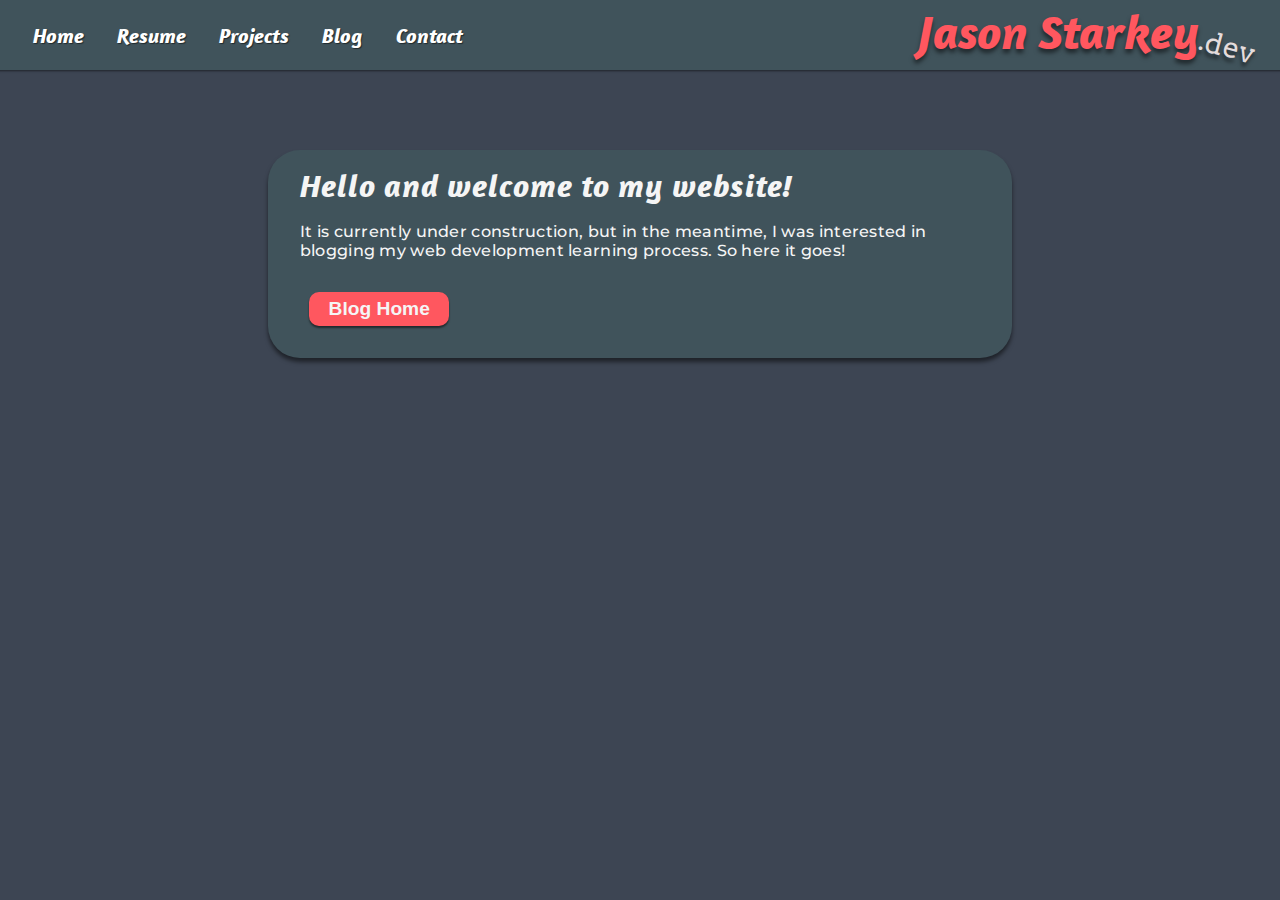
<file: index.html>
<!DOCTYPE html>
<html lang="en">
  <head>
    <meta charset="UTF-8" />
    <meta http-equiv="X-UA-Compatible" content="IE=edge" />
    <meta name="viewport" content="width=device-width, initial-scale=1.0" />
    <title>JS | Home</title>

    <!-- Stylesheets -->
    <link rel="stylesheet" href="styles/common/general.css" />
    <link rel="stylesheet" href="styles/common/navbar.css" />
    <link rel="stylesheet" href="styles/index.css" />
  </head>
  <body>
    <nav>
      <ul style="list-style-type: none" id="nav-links">
        <li class="nav-item" id="nav-1">
          <a href="index.html">Home</a>
        </li>
        <li class="nav-item" id="nav-2">
          <a href="pages/resume.html">Resume</a>
        </li>
        <li class="nav-item" id="nav-3">
          <a href="pages/projects.html">Projects</a>
        </li>
        <li class="nav-item" id="nav-4">
          <a href="pages/blog-home.html">Blog</a>
        </li>
        <li class="nav-item" id="nav-5">
          <a href="pages/contact-me.html">Contact</a>
        </li>
      </ul>

      <div class="nav-logo">
        <a href="#"> <span>Jason Starkey</span><span>.dev</span> </a>
      </div>
    </nav>

    <main>
      <section>
        <div>
          <h3>Hello and welcome to my website!</h3>
          <p>
            It is currently under construction, but in the meantime, I was interested in blogging my web development
            learning process. So here it goes!
          </p>
          <a href="pages/blog-home.html"><button>Blog Home</button></a>
        </div>
      </section>
    </main>
    <script src="./scripts/index.js"></script>
  </body>
</html>
</file>
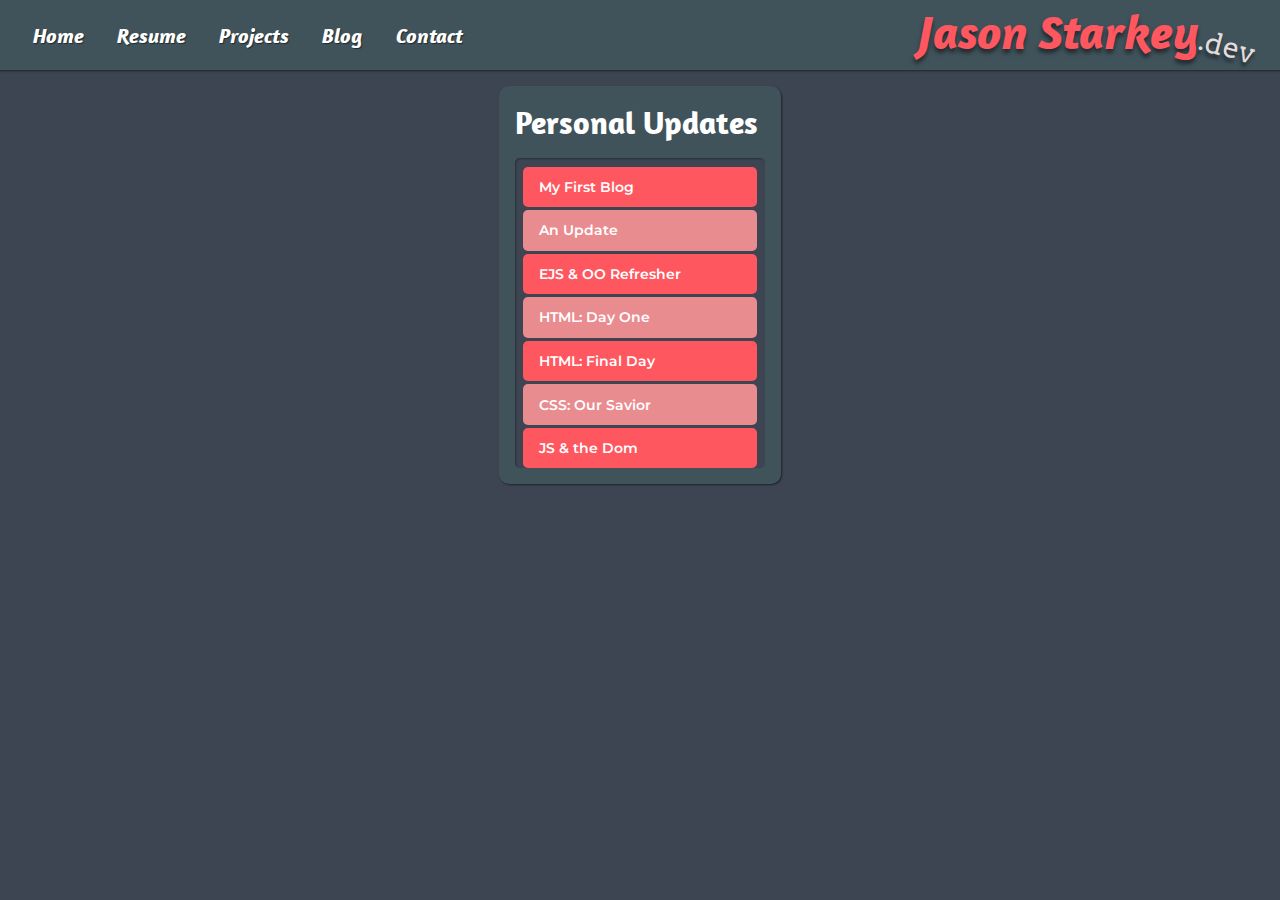
<file: pages/blog-home.html>
<!DOCTYPE html>
<html lang="en">
  <head>
    <meta charset="UTF-8" />
    <meta http-equiv="X-UA-Compatible" content="IE=edge" />
    <meta name="viewport" content="width=device-width, initial-scale=1.0" />
    <title>JS | Blog</title>
    <base href="../" />

    <!-- Stylesheets -->
    <link rel="stylesheet" href="styles/common/general.css" />
    <link rel="stylesheet" href="styles/common/navbar.css" />
    <link rel="stylesheet" href="styles/blog-home.css" />
  </head>
  <body>
    <nav>
      <ul style="list-style-type: none" id="nav-links">
        <li class="nav-item" id="nav-1">
          <a href="index.html">Home</a>
        </li>
        <li class="nav-item" id="nav-2">
          <a href="pages/resume.html">Resume</a>
        </li>
        <li class="nav-item" id="nav-3">
          <a href="pages/projects.html">Projects</a>
        </li>
        <li class="nav-item" id="nav-4">
          <a href="pages/blog-home.html">Blog</a>
        </li>
        <li class="nav-item" id="nav-5">
          <a href="pages/contact-me.html">Contact</a>
        </li>
      </ul>

      <div class="nav-logo">
        <a href="#"> <span>Jason Starkey</span><span>.dev</span> </a>
      </div>
    </nav>

    <main>
      <div class="blog-container">
        <h2>Personal Updates</h2>
        <div class="blog-card-container">
          <div class="blog-card">
            <a href="pages/Blog-Updates/2021-05-03.html">
              <span>My First Blog</span>
            </a>
          </div>
          <div class="blog-card">
            <a href="pages/Blog-Updates/2021-05-28.html">
              <span>An Update</span>
            </a>
          </div>
          <div class="blog-card">
            <a href="pages/Blog-Updates/2021-06-01.html">
              <span>EJS & OO Refresher</span>
            </a>
          </div>
          <div class="blog-card">
            <a href="pages/Blog-Updates/2021-06-07.html">
              <span>HTML: Day One</span>
            </a>
          </div>
          <div class="blog-card">
            <a href="pages/Blog-Updates/2021-06-08.html">
              <span>HTML: Final Day</span>
            </a>
          </div>
          <div class="blog-card">
            <a href="pages/Blog-Updates/2021-06-11.html">
              <span>CSS: Our Savior</span>
            </a>
          </div>
          <div class="blog-card">
            <a href="pages/Blog-Updates/2021-06-21.html">
              <span>JS & the Dom</span>
            </a>
          </div>
        </div>
      </div>

      <!-- <div class="blog-container">
        <h2>Philosophy</h2>
        <div class="blog-card-container"></div>
      </div> -->
    </main>
    <script src="scripts/index.js"></script>
  </body>
</html>
</file>
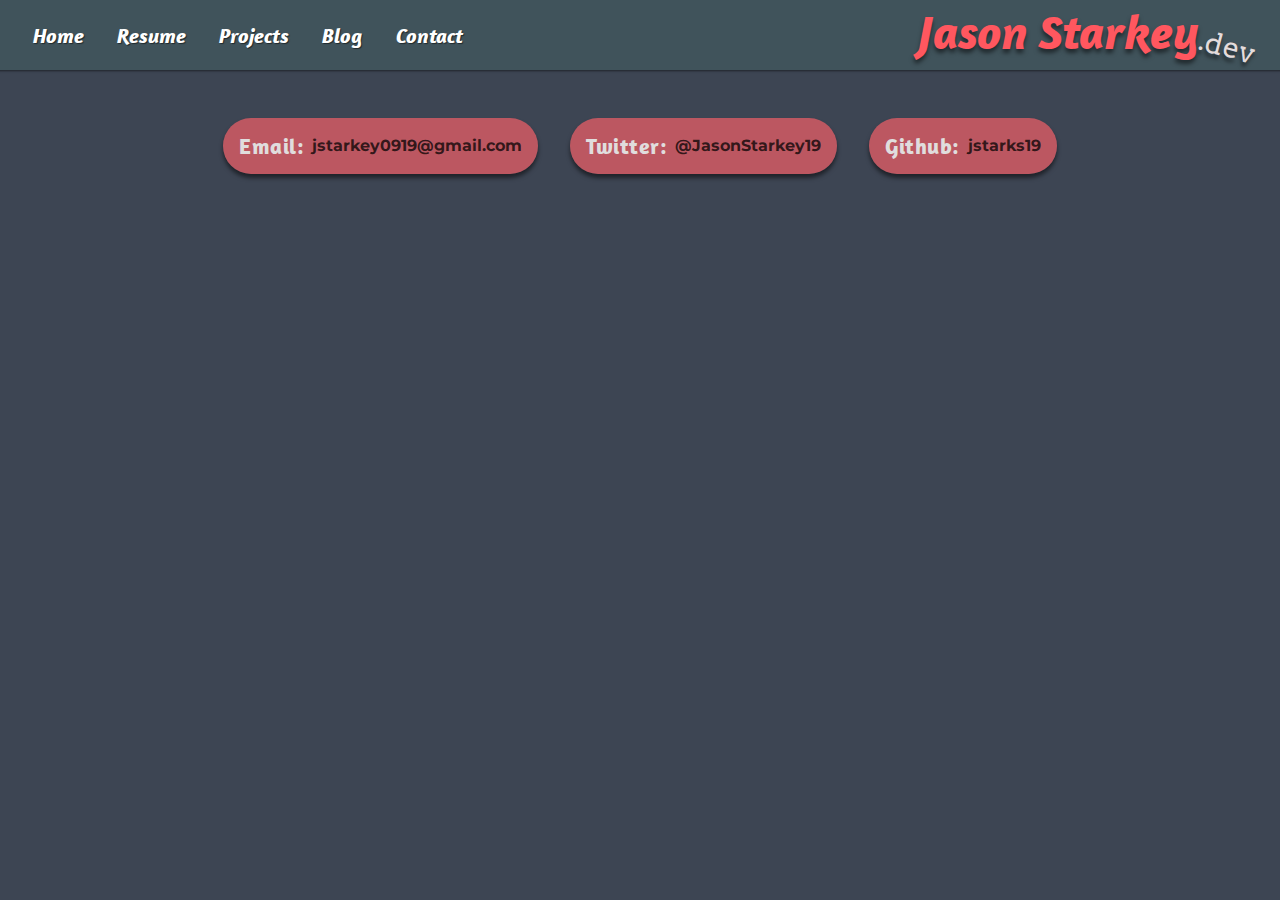
<file: pages/contact-me.html>
<!DOCTYPE html>
<html lang="en">
<head>
    <meta charset="UTF-8">
    <meta http-equiv="X-UA-Compatible" content="IE=edge">
    <meta name="viewport" content="width=device-width, initial-scale=1.0">
    <title>JS | Contact</title>
    <base href="../">

    <!-- Stylesheets -->
    <link rel="stylesheet" href="styles/common/general.css">
    <link rel="stylesheet" href="styles/common/navbar.css">
    <link rel="stylesheet" href="styles/contact-me.css">
</head>
<body>
  <nav>
    <ul style="list-style-type:none;" id="nav-links">
        <li class="nav-item" id="nav-1">
            <a href="index.html">Home</a>
        </li>
        <li class="nav-item" id="nav-2">
            <a href="pages/resume.html">Resume</a>
        </li>
        <li class="nav-item" id="nav-3">
            <a href="pages/projects.html">Projects</a>
        </li>
        <li class="nav-item" id="nav-4">
            <a href="pages/blog-home.html">Blog</a>
        </li>
        <li class="nav-item" id="nav-5">
            <a href="pages/contact-me.html">Contact</a>
        </li>
        
    </ul>


    <div class="nav-logo">
        <a href="#">
            <span>Jason Starkey</span><span>.dev</span>
        </a>            
    </div>        
  </nav>
  <main>
  <header>


  <div id="contact-info">


    <div class="contact-item">
      <label for="email">Email:</label>
      <a href="mailto:jstarkey0919@gmail.com"><p id="email">jstarkey0919@gmail.com</p></a>
    </div>

    <div class="contact-item">
      <label for="twitter">Twitter:</label>
      <a href="https://twitter.com/JasonStarkey19" target=_blank><p id="twitter">@JasonStarkey19</p></a>
    </div>

    <div class="contact-item" >
      <label for="github">Github:</label>
      <a href="https://github.com/jstarks19/" target=_blank><p id="github">jstarks19</p></a>
    </div>



  </div>



</main>
<script src="scripts/index.js"></script>
</body>
</html>
</file>
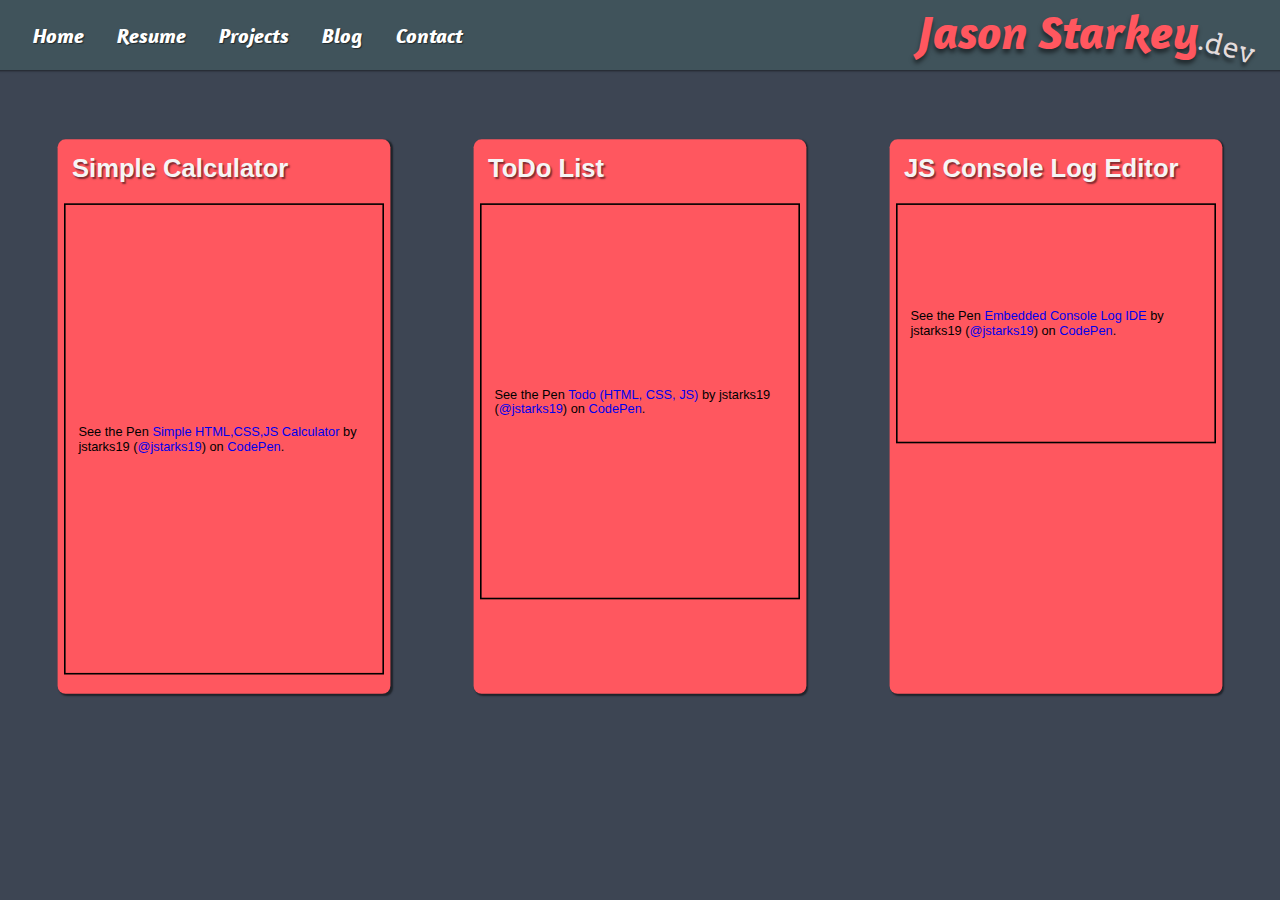
<file: pages/projects.html>
<!DOCTYPE html>
<html lang="en">
  <head>
    <meta charset="UTF-8" />
    <meta http-equiv="X-UA-Compatible" content="IE=edge" />
    <meta name="viewport" content="width=device-width, initial-scale=1.0" />
    <title>JS | Projects</title>
    <base href="../" />

    <!-- Stylesheets -->
    <link rel="stylesheet" href="styles/common/general.css" />
    <link rel="stylesheet" href="styles/common/navbar.css" />
    <link rel="stylesheet" href="styles/projects.css" />
  </head>
  <body>
    <nav>
      <ul style="list-style-type: none" id="nav-links">
        <li class="nav-item" id="nav-1">
          <a href="index.html">Home</a>
        </li>
        <li class="nav-item" id="nav-2">
          <a href="pages/resume.html">Resume</a>
        </li>
        <li class="nav-item" id="nav-3">
          <a href="pages/projects.html">Projects</a>
        </li>
        <li class="nav-item" id="nav-4">
          <a href="pages/blog-home.html">Blog</a>
        </li>
        <li class="nav-item" id="nav-5">
          <a href="pages/contact-me.html">Contact</a>
        </li>
      </ul>

      <div class="nav-logo">
        <a href="#"> <span>Jason Starkey</span><span>.dev</span> </a>
      </div>
    </nav>
    <main>
      <div class="pens">
        <div class="content">
          <h2>Simple Calculator</h2>
          <p
            class="codepen"
            data-height="400"
            data-theme-id="dark"
            data-default-tab="result"
            data-user="jstarks19"
            data-slug-hash="NWpmbwK"
            style="
              height: 589px;
              box-sizing: border-box;
              display: flex;
              align-items: center;
              justify-content: center;
              border: 2px solid;
              margin: 1em 0;
              padding: 1em;
            "
            data-pen-title="Simple HTML,CSS,JS Calculator"
          >
            <span
              >See the Pen <a href="https://codepen.io/jstarks19/pen/NWpmbwK"> Simple HTML,CSS,JS Calculator</a> by
              jstarks19 (<a href="https://codepen.io/jstarks19">@jstarks19</a>) on
              <a href="https://codepen.io">CodePen</a>.</span
            >
          </p>
          <script async src="https://cpwebassets.codepen.io/assets/embed/ei.js"></script>
        </div>

        <div class="content">
          <h2>ToDo List</h2>
          <p
            class="codepen"
            data-height="400"
            data-theme-id="dark"
            data-default-tab="result"
            data-user="jstarks19"
            data-slug-hash="BaWeRLO"
            style="
              height: 495px;
              box-sizing: border-box;
              display: flex;
              align-items: center;
              justify-content: center;
              border: 2px solid;
              margin: 1em 0;
              padding: 1em;
            "
            data-pen-title="Todo (HTML, CSS, JS)"
          >
            <span
              >See the Pen <a href="https://codepen.io/jstarks19/pen/BaWeRLO"> Todo (HTML, CSS, JS)</a> by jstarks19 (<a
                href="https://codepen.io/jstarks19"
                >@jstarks19</a
              >) on <a href="https://codepen.io">CodePen</a>.</span
            >
          </p>
        </div>


        <div class="content">
          <h2>JS Console Log Editor</h2>
          <p class="codepen" data-height="400" data-theme-id="dark" data-default-tab="result" data-slug-hash="abWoXbP" data-user="jstarks19" style="height: 300px; box-sizing: border-box; display: flex; align-items: center; justify-content: center; border: 2px solid; margin: 1em 0; padding: 1em;">
            <span>See the Pen <a href="https://codepen.io/jstarks19/pen/abWoXbP">
            Embedded Console Log IDE</a> by jstarks19 (<a href="https://codepen.io/jstarks19">@jstarks19</a>)
            on <a href="https://codepen.io">CodePen</a>.</span>
          </p>
          
        </div>





      </div>
    </main>
    <script src="scripts/index.js"></script>
    <script async src="https://cpwebassets.codepen.io/assets/embed/ei.js"></script>
  </body>
</html>
</file>
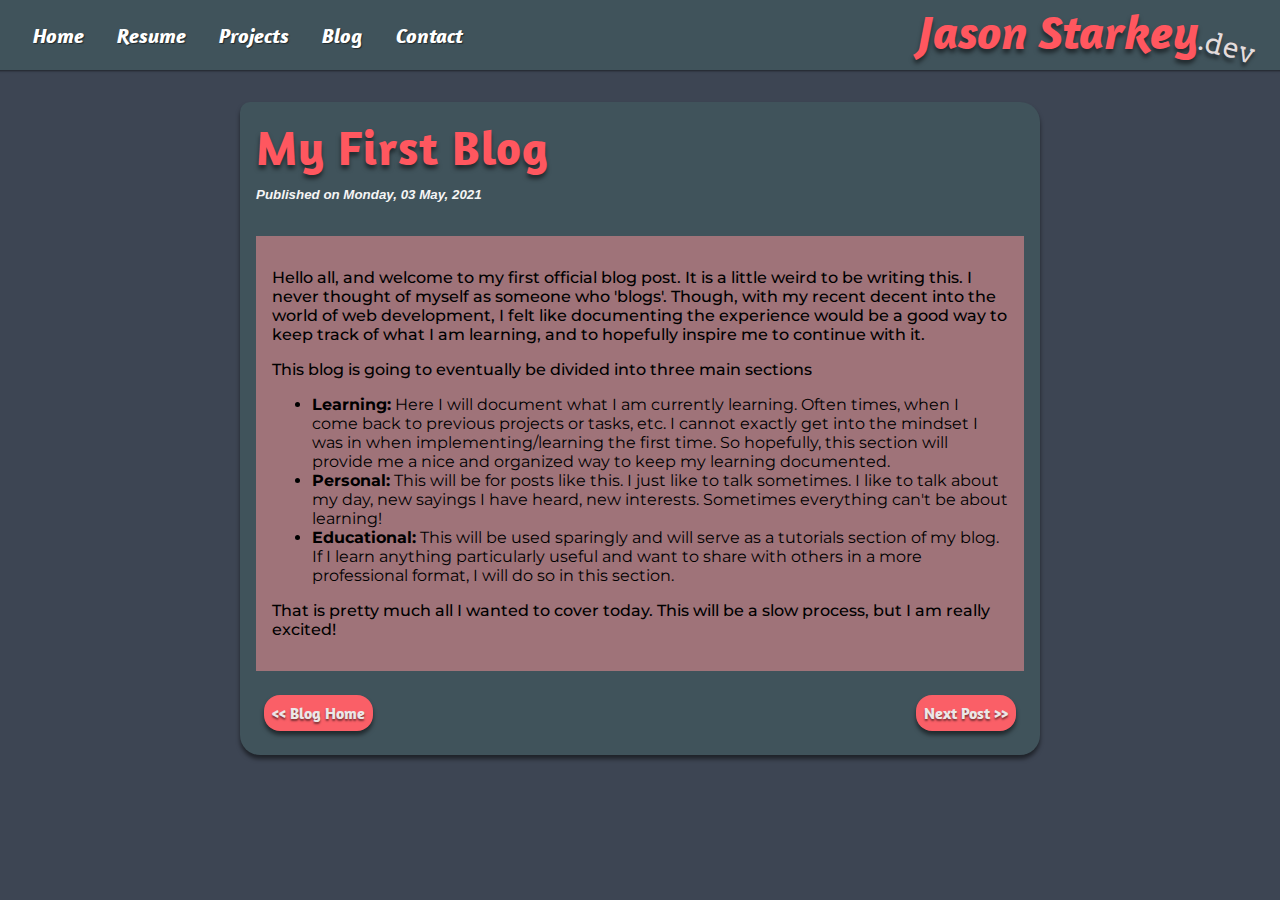
<file: pages/Blog-Updates/2021-05-03.html>
<!DOCTYPE html>
<html lang="en">
  <head>
    <meta charset="UTF-8">
    <meta http-equiv="X-UA-Compatible" content="IE=edge">
    <meta name="viewport" content="width=device-width, initial-scale=1.0">
    <title>JS | Post </title>
    <base href="../../">

    <!-- Stylesheets -->
    <link rel="stylesheet" href="styles/common/general.css">
    <link rel="stylesheet" href="styles/common/navbar.css">
    <link rel="stylesheet" href="styles/blog-post.css">
  </head>
  <body>
    <nav>
      <ul style="list-style-type:none;" id="nav-links">
        <li class="nav-item" id="nav-1">
            <a href="index.html">Home</a>
        </li>
        <li class="nav-item" id="nav-2">
            <a href="pages/resume.html">Resume</a>
        </li>
        <li class="nav-item" id="nav-3">
            <a href="pages/projects.html">Projects</a>
        </li>
        <li class="nav-item" id="nav-4">
            <a href="pages/blog-home.html">Blog</a>
        </li>
        <li class="nav-item" id="nav-5">
            <a href="pages/contact-me.html">Contact</a>
        </li>
        
      </ul>


      <div class="nav-logo">
          <a href="#">
              <span>Jason Starkey</span><span>.dev</span>
          </a>            
      </div>        
    </nav>

    <main>


    <div id="post-content">
      <h1> My First Blog </h1>
      <small> Published on Monday, 03 May, 2021 </small>
      <br>

      <div id="actual-blog-post">
        <p>Hello all, and welcome to my first official blog post. It is a little weird to be writing this. I never thought of myself as someone who 'blogs'. Though, with my recent decent into the world of web development, I felt like documenting the experience would be a good way to keep track of what I am learning, and to hopefully inspire me to continue with it.</p>
        <p>This blog is going to eventually be divided into three main sections <br>
          <ul>
            <li> <b>Learning:</b> Here I will document what I am currently learning. Often times, when I come back to previous projects or tasks, etc. I cannot exactly get into the mindset I was in when implementing/learning the first time. So hopefully, this section will provide me a nice and organized way to keep my learning documented. <br>
            <li> <b>Personal:</b> This will be for posts like this. I just like to talk sometimes. I like to talk about my day, new sayings I have heard, new interests. Sometimes everything can't be about learning! <br>
            <li> <b>Educational:</b> This will be used sparingly and will serve as a tutorials section of my blog. If I learn anything particularly useful and want to share with others in a more professional format, I will do so in this section. <br></p>
        
          </ul>
          <p>That is pretty much all I wanted to cover today. This will be a slow process, but I am really excited!</p>

      </div>

      <div id="nav-buttons">
        <a href="pages/blog-home.html"><button class="nav-btns">&lt;&lt; Blog Home</button></a>
        <a href="pages/Blog-Updates/2021-05-28.html"><button class="nav-btns">Next Post &gt;&gt;</button></a>
      </div>
    </div>

  </main>
  <script src="scripts/index.js"></script>
</body>
</html>
</file>
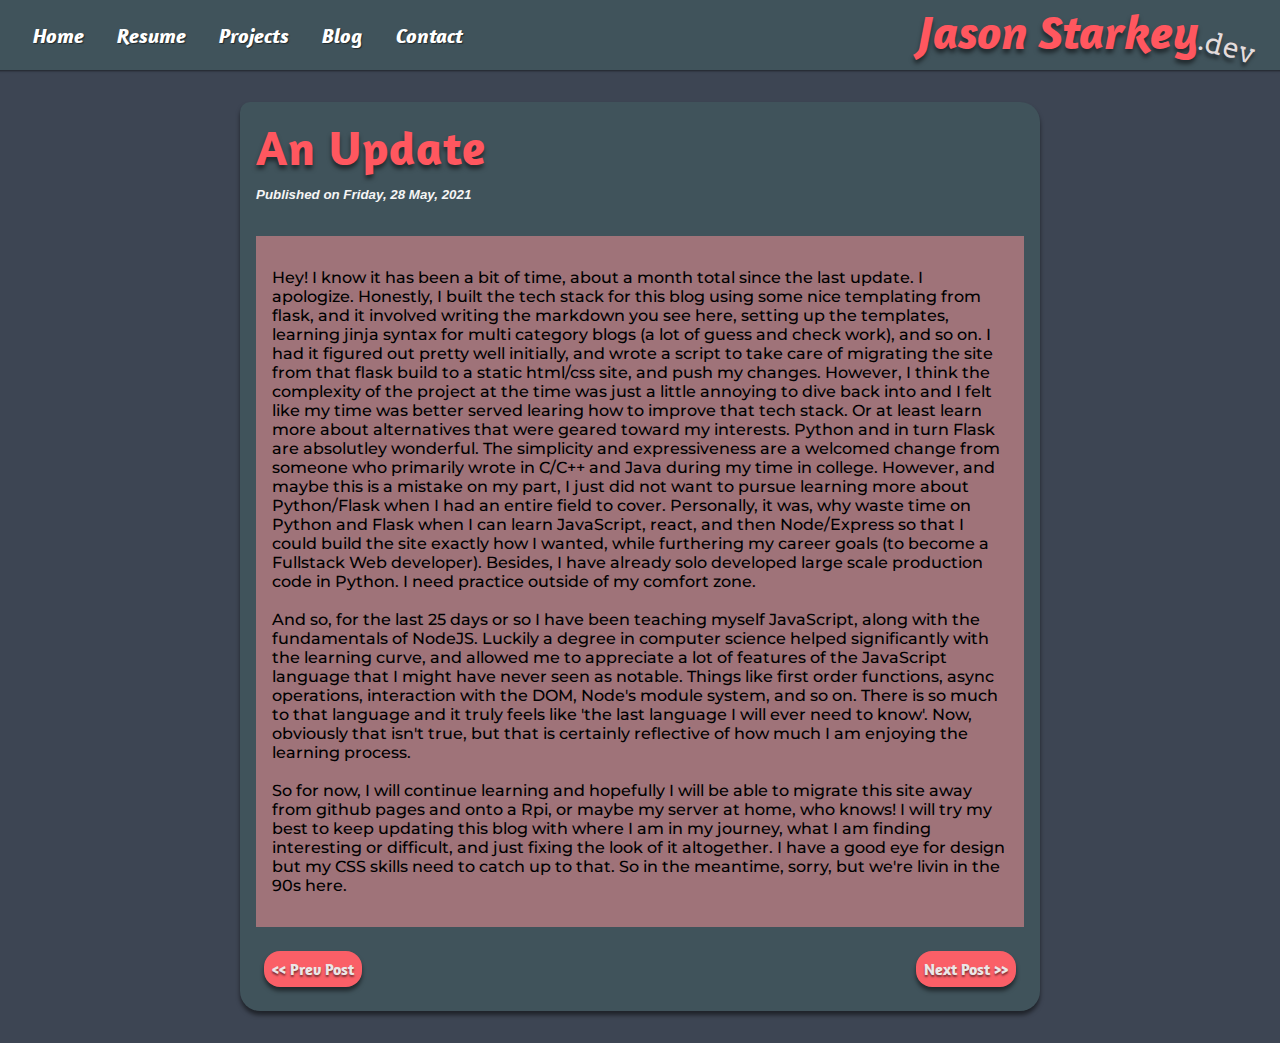
<file: pages/Blog-Updates/2021-05-28.html>
<!DOCTYPE html>
<html lang="en">
  <head>
    <meta charset="UTF-8" />
    <meta http-equiv="X-UA-Compatible" content="IE=edge" />
    <meta name="viewport" content="width=device-width, initial-scale=1.0" />
    <title>JS | Post</title>
    <base href="../../" />

    <!-- Stylesheets -->
    <link rel="stylesheet" href="styles/common/general.css" />
    <link rel="stylesheet" href="styles/common/navbar.css" />
    <link rel="stylesheet" href="styles/blog-post.css" />
  </head>
  <body>
    <nav>
      <ul style="list-style-type: none" id="nav-links">
        <li class="nav-item" id="nav-1">
          <a href="index.html">Home</a>
        </li>
        <li class="nav-item" id="nav-2">
          <a href="pages/resume.html">Resume</a>
        </li>
        <li class="nav-item" id="nav-3">
          <a href="pages/projects.html">Projects</a>
        </li>
        <li class="nav-item" id="nav-4">
          <a href="pages/blog-home.html">Blog</a>
        </li>
        <li class="nav-item" id="nav-5">
          <a href="pages/contact-me.html">Contact</a>
        </li>
      </ul>

      <div class="nav-logo">
        <a href="#"> <span>Jason Starkey</span><span>.dev</span> </a>
      </div>
    </nav>

    <main>
      <div id="post-content">
        <h1>An Update</h1>
        <small> Published on Friday, 28 May, 2021 </small>
        <br />

        <div id="actual-blog-post">
          <p>
            Hey! I know it has been a bit of time, about a month total since the last update. I apologize. Honestly, I
            built the tech stack for this blog using some nice templating from flask, and it involved writing the
            markdown you see here, setting up the templates, learning jinja syntax for multi category blogs (a lot of
            guess and check work), and so on. I had it figured out pretty well initially, and wrote a script to take
            care of migrating the site from that flask build to a static html/css site, and push my changes. However, I
            think the complexity of the project at the time was just a little annoying to dive back into and I felt like
            my time was better served learing how to improve that tech stack. Or at least learn more about alternatives
            that were geared toward my interests. Python and in turn Flask are absolutley wonderful. The simplicity and
            expressiveness are a welcomed change from someone who primarily wrote in C/C++ and Java during my time in
            college. However, and maybe this is a mistake on my part, I just did not want to pursue learning more about
            Python/Flask when I had an entire field to cover. Personally, it was, why waste time on Python and Flask
            when I can learn JavaScript, react, and then Node/Express so that I could build the site exactly how I
            wanted, while furthering my career goals (to become a Fullstack Web developer). Besides, I have already solo
            developed large scale production code in Python. I need practice outside of my comfort zone. <br />
            <br />
            And so, for the last 25 days or so I have been teaching myself JavaScript, along with the fundamentals of
            NodeJS. Luckily a degree in computer science helped significantly with the learning curve, and allowed me to
            appreciate a lot of features of the JavaScript language that I might have never seen as notable. Things like
            first order functions, async operations, interaction with the DOM, Node's module system, and so on. There is
            so much to that language and it truly feels like 'the last language I will ever need to know'. Now,
            obviously that isn't true, but that is certainly reflective of how much I am enjoying the learning process.
            <br />
            <br />
            So for now, I will continue learning and hopefully I will be able to migrate this site away from github
            pages and onto a Rpi, or maybe my server at home, who knows! I will try my best to keep updating this blog
            with where I am in my journey, what I am finding interesting or difficult, and just fixing the look of it
            altogether. I have a good eye for design but my CSS skills need to catch up to that. So in the meantime,
            sorry, but we're livin in the 90s here.
          </p>
        </div>

        <div id="nav-buttons">
          <a href="pages/Blog-Updates/2021-05-03.html"><button class="nav-btns">&lt;&lt; Prev Post</button></a>
          <a href="pages/Blog-Updates/2021-06-01.html"><button class="nav-btns">Next Post &gt;&gt;</button></a>
        </div>
      </div>
    </main>
    <script src="scripts/index.js"></script>
  </body>
</html>
</file>
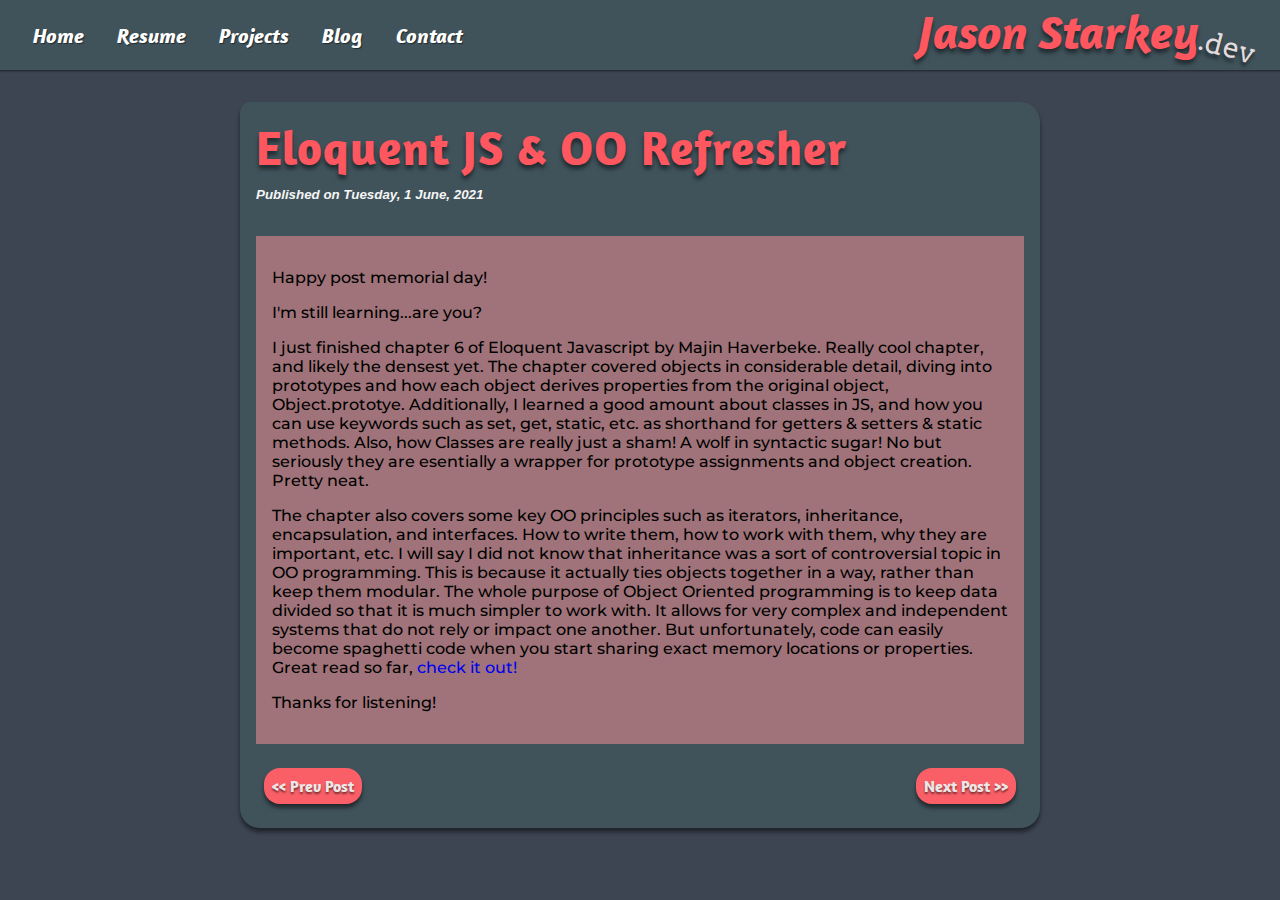
<file: pages/Blog-Updates/2021-06-01.html>
<!DOCTYPE html>
<html lang="en">
  <head>
    <meta charset="UTF-8" />
    <meta http-equiv="X-UA-Compatible" content="IE=edge" />
    <meta name="viewport" content="width=device-width, initial-scale=1.0" />
    <title>JS | Post</title>
    <base href="../../" />

    <!-- Stylesheets -->
    <link rel="stylesheet" href="styles/common/general.css" />
    <link rel="stylesheet" href="styles/common/navbar.css" />
    <link rel="stylesheet" href="styles/blog-post.css" />
  </head>
  <body>
    <nav>
      <ul style="list-style-type: none" id="nav-links">
        <li class="nav-item" id="nav-1">
          <a href="index.html">Home</a>
        </li>
        <li class="nav-item" id="nav-2">
          <a href="pages/resume.html">Resume</a>
        </li>
        <li class="nav-item" id="nav-3">
          <a href="pages/projects.html">Projects</a>
        </li>
        <li class="nav-item" id="nav-4">
          <a href="pages/blog-home.html">Blog</a>
        </li>
        <li class="nav-item" id="nav-5">
          <a href="pages/contact-me.html">Contact</a>
        </li>
      </ul>

      <div class="nav-logo">
        <a href="#"> <span>Jason Starkey</span><span>.dev</span> </a>
      </div>
    </nav>

    <main>
      <div id="post-content">
        <h1>Eloquent JS & OO Refresher</h1>
        <small> Published on Tuesday, 1 June, 2021 </small>
        <br />

        <div id="actual-blog-post">
          <p>Happy post memorial day!</p>
          <p>I'm still learning...are you?</p>
          <p>
            I just finished chapter 6 of Eloquent Javascript by Majin Haverbeke. Really cool chapter, and likely the
            densest yet. The chapter covered objects in considerable detail, diving into prototypes and how each object
            derives properties from the original object, Object.prototye. Additionally, I learned a good amount about
            classes in JS, and how you can use keywords such as set, get, static, etc. as shorthand for getters &
            setters & static methods. Also, how Classes are really just a sham! A wolf in syntactic sugar! No but
            seriously they are esentially a wrapper for prototype assignments and object creation. Pretty neat.
          </p>
          <p>
            The chapter also covers some key OO principles such as iterators, inheritance, encapsulation, and
            interfaces. How to write them, how to work with them, why they are important, etc. I will say I did not know
            that inheritance was a sort of controversial topic in OO programming. This is because it actually ties
            objects together in a way, rather than keep them modular. The whole purpose of Object Oriented programming
            is to keep data divided so that it is much simpler to work with. It allows for very complex and independent
            systems that do not rely or impact one another. But unfortunately, code can easily become spaghetti code
            when you start sharing exact memory locations or properties. Great read so far,
            <a href="https://eloquentjavascript.net/" target="_blank">check it out!</a>
          </p>

          <p>Thanks for listening!</p>
        </div>

        <div id="nav-buttons">
          <a href="pages/Blog-Updates/2021-05-28.html"><button class="nav-btns">&lt;&lt; Prev Post</button></a>
          <a href="pages/Blog-Updates/2021-06-07.html"><button class="nav-btns">Next Post &gt;&gt;</button></a>
        </div>
      </div>
    </main>
    <script src="scripts/index.js"></script>
  </body>
</html>
</file>
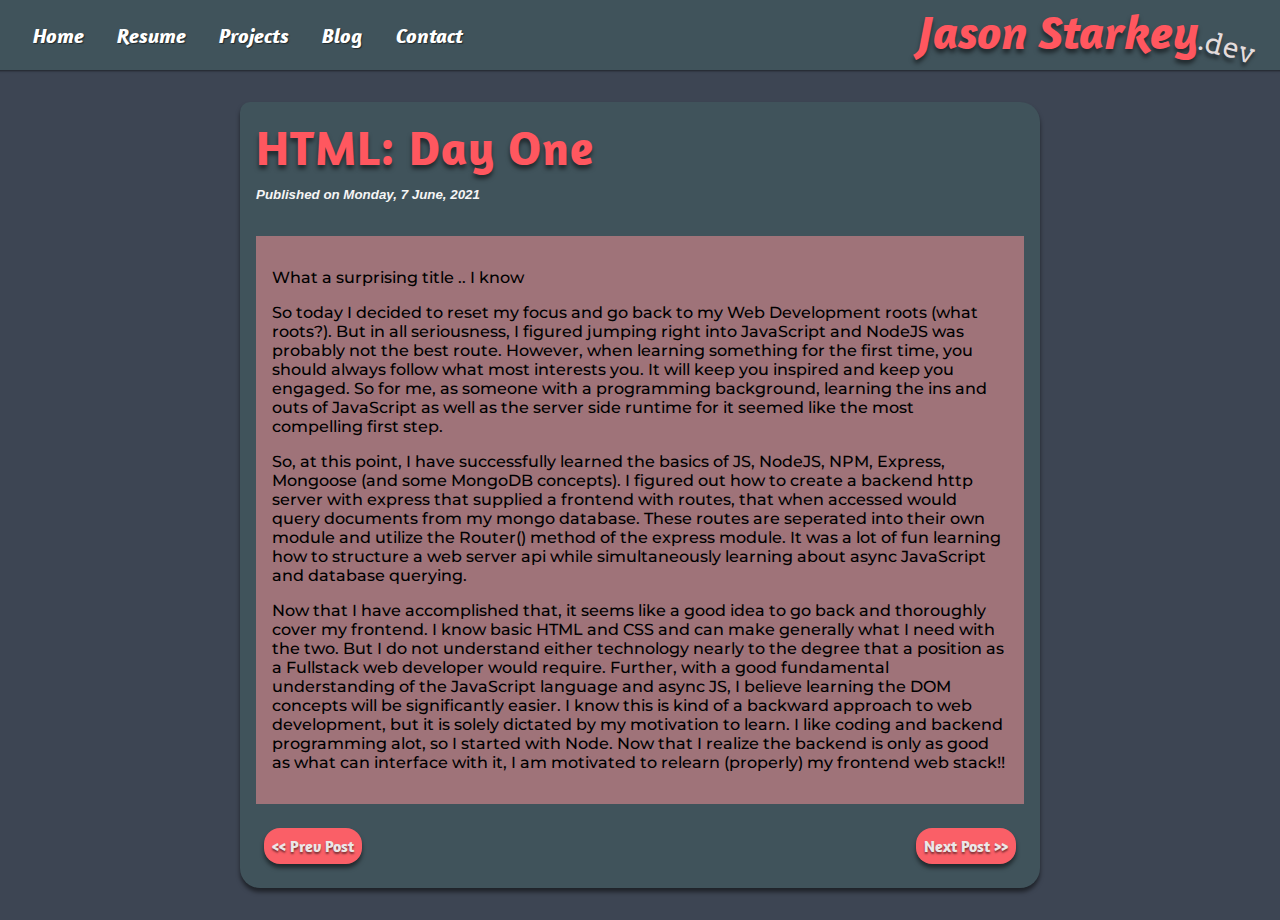
<file: pages/Blog-Updates/2021-06-07.html>
<!DOCTYPE html>
<html lang="en">
  <head>
    <meta charset="UTF-8" />
    <meta http-equiv="X-UA-Compatible" content="IE=edge" />
    <meta name="viewport" content="width=device-width, initial-scale=1.0" />
    <title>JS | Post</title>
    <base href="../../" />

    <!-- Stylesheets -->
    <link rel="stylesheet" href="styles/common/general.css" />
    <link rel="stylesheet" href="styles/common/navbar.css" />
    <link rel="stylesheet" href="styles/blog-post.css" />
  </head>
  <body>
    <nav>
      <ul style="list-style-type: none" id="nav-links">
        <li class="nav-item" id="nav-1">
          <a href="index.html">Home</a>
        </li>
        <li class="nav-item" id="nav-2">
          <a href="pages/resume.html">Resume</a>
        </li>
        <li class="nav-item" id="nav-3">
          <a href="pages/projects.html">Projects</a>
        </li>
        <li class="nav-item" id="nav-4">
          <a href="pages/blog-home.html">Blog</a>
        </li>
        <li class="nav-item" id="nav-5">
          <a href="pages/contact-me.html">Contact</a>
        </li>
      </ul>

      <div class="nav-logo">
        <a href="#"> <span>Jason Starkey</span><span>.dev</span> </a>
      </div>
    </nav>

    <main>
      <div id="post-content">
        <h1>HTML: Day One</h1>
        <small> Published on Monday, 7 June, 2021 </small>
        <br />

        <div id="actual-blog-post">
          <p>What a surprising title .. I know</p>
          <p>
            So today I decided to reset my focus and go back to my Web Development roots (what roots?). But in all
            seriousness, I figured jumping right into JavaScript and NodeJS was probably not the best route. However,
            when learning something for the first time, you should always follow what most interests you. It will keep
            you inspired and keep you engaged. So for me, as someone with a programming background, learning the ins and
            outs of JavaScript as well as the server side runtime for it seemed like the most compelling first step.
          </p>
          <p>
            So, at this point, I have successfully learned the basics of JS, NodeJS, NPM, Express, Mongoose (and some
            MongoDB concepts). I figured out how to create a backend http server with express that supplied a frontend
            with routes, that when accessed would query documents from my mongo database. These routes are seperated
            into their own module and utilize the Router() method of the express module. It was a lot of fun learning
            how to structure a web server api while simultaneously learning about async JavaScript and database
            querying.
          </p>
          <p>
            Now that I have accomplished that, it seems like a good idea to go back and thoroughly cover my frontend. I
            know basic HTML and CSS and can make generally what I need with the two. But I do not understand either
            technology nearly to the degree that a position as a Fullstack web developer would require. Further, with a
            good fundamental understanding of the JavaScript language and async JS, I believe learning the DOM concepts
            will be significantly easier. I know this is kind of a backward approach to web development, but it is
            solely dictated by my motivation to learn. I like coding and backend programming alot, so I started with
            Node. Now that I realize the backend is only as good as what can interface with it, I am motivated to
            relearn (properly) my frontend web stack!!
          </p>
        </div>

        <div id="nav-buttons">
          <a href="pages/Blog-Updates/2021-06-01.html"><button class="nav-btns">&lt;&lt; Prev Post</button></a>
          <a href="pages/Blog-Updates/2021-06-08.html"><button class="nav-btns">Next Post &gt;&gt;</button></a>
        </div>
      </div>
    </main>
    <script src="scripts/index.js"></script>
  </body>
</html>
</file>
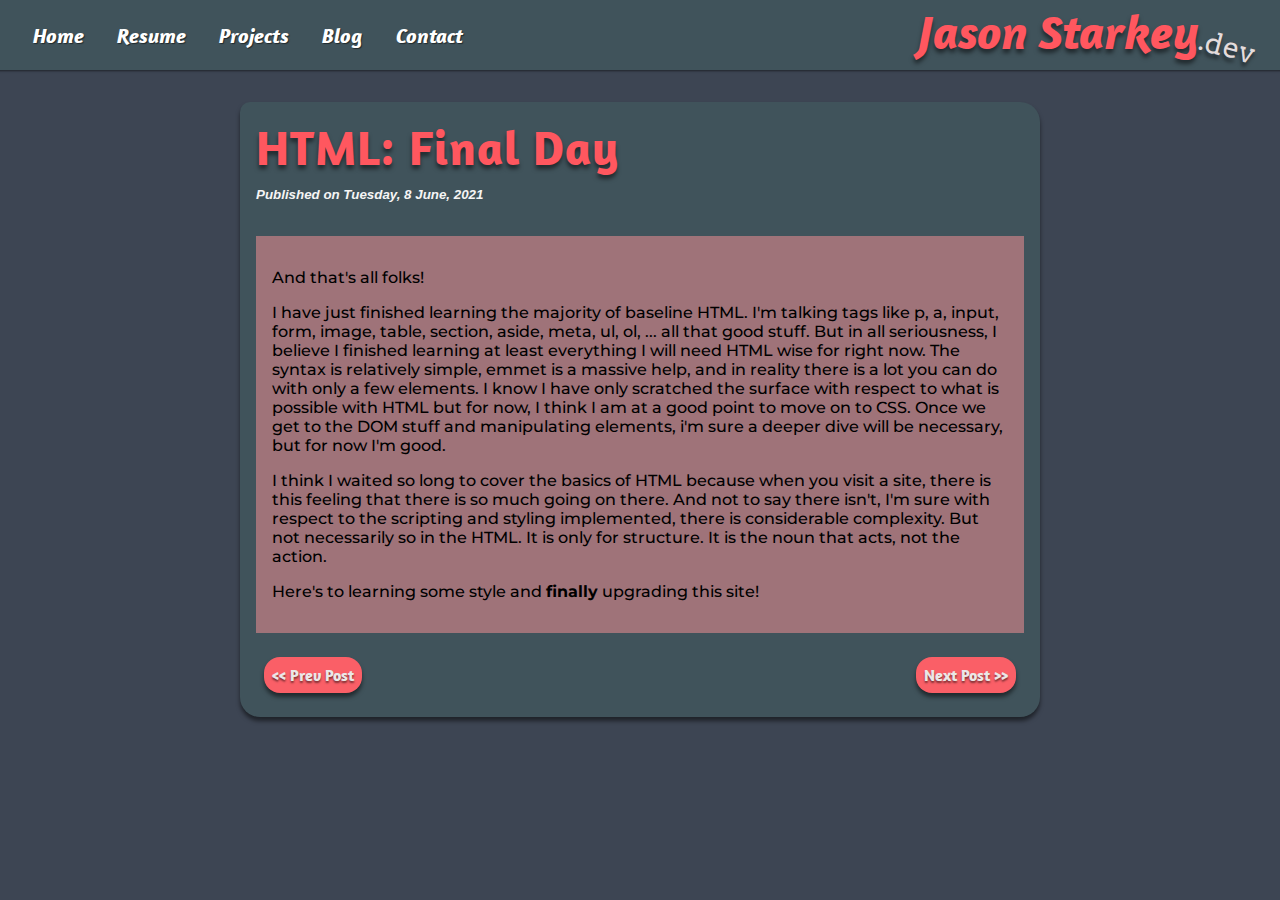
<file: pages/Blog-Updates/2021-06-08.html>
<!DOCTYPE html>
<html lang="en">
  <head>
    <meta charset="UTF-8" />
    <meta http-equiv="X-UA-Compatible" content="IE=edge" />
    <meta name="viewport" content="width=device-width, initial-scale=1.0" />
    <title>JS | Post</title>
    <base href="../../" />

    <!-- Stylesheets -->
    <link rel="stylesheet" href="styles/common/general.css" />
    <link rel="stylesheet" href="styles/common/navbar.css" />
    <link rel="stylesheet" href="styles/blog-post.css" />
  </head>
  <body>
    <nav>
      <ul style="list-style-type: none" id="nav-links">
        <li class="nav-item" id="nav-1">
          <a href="index.html">Home</a>
        </li>
        <li class="nav-item" id="nav-2">
          <a href="pages/resume.html">Resume</a>
        </li>
        <li class="nav-item" id="nav-3">
          <a href="pages/projects.html">Projects</a>
        </li>
        <li class="nav-item" id="nav-4">
          <a href="pages/blog-home.html">Blog</a>
        </li>
        <li class="nav-item" id="nav-5">
          <a href="pages/contact-me.html">Contact</a>
        </li>
      </ul>

      <div class="nav-logo">
        <a href="#"> <span>Jason Starkey</span><span>.dev</span> </a>
      </div>
    </nav>

    <main>
      <div id="post-content">
        <h1>HTML: Final Day</h1>
        <small> Published on Tuesday, 8 June, 2021 </small>
        <br />

        <div id="actual-blog-post">
          <p>And that's all folks!</p>
          <p>
            I have just finished learning the majority of baseline HTML. I'm talking tags like p, a, input, form, image,
            table, section, aside, meta, ul, ol, ... all that good stuff. But in all seriousness, I believe I finished
            learning at least everything I will need HTML wise for right now. The syntax is relatively simple, emmet is
            a massive help, and in reality there is a lot you can do with only a few elements. I know I have only
            scratched the surface with respect to what is possible with HTML but for now, I think I am at a good point
            to move on to CSS. Once we get to the DOM stuff and manipulating elements, i'm sure a deeper dive will be
            necessary, but for now I'm good.
          </p>
          <p>
            I think I waited so long to cover the basics of HTML because when you visit a site, there is this feeling
            that there is so much going on there. And not to say there isn't, I'm sure with respect to the scripting and
            styling implemented, there is considerable complexity. But not necessarily so in the HTML. It is only for
            structure. It is the noun that acts, not the action.
          </p>
          <p>Here's to learning some style and <b>finally</b> upgrading this site!</p>
        </div>

        <div id="nav-buttons">
          <a href="pages/Blog-Updates/2021-06-07.html"><button class="nav-btns">&lt;&lt; Prev Post</button></a>
          <a href="pages/Blog-Updates/2021-06-11.html"><button class="nav-btns">Next Post &gt;&gt;</button></a>
        </div>
      </div>
    </main>
    <script src="scripts/index.js"></script>
  </body>
</html>
</file>
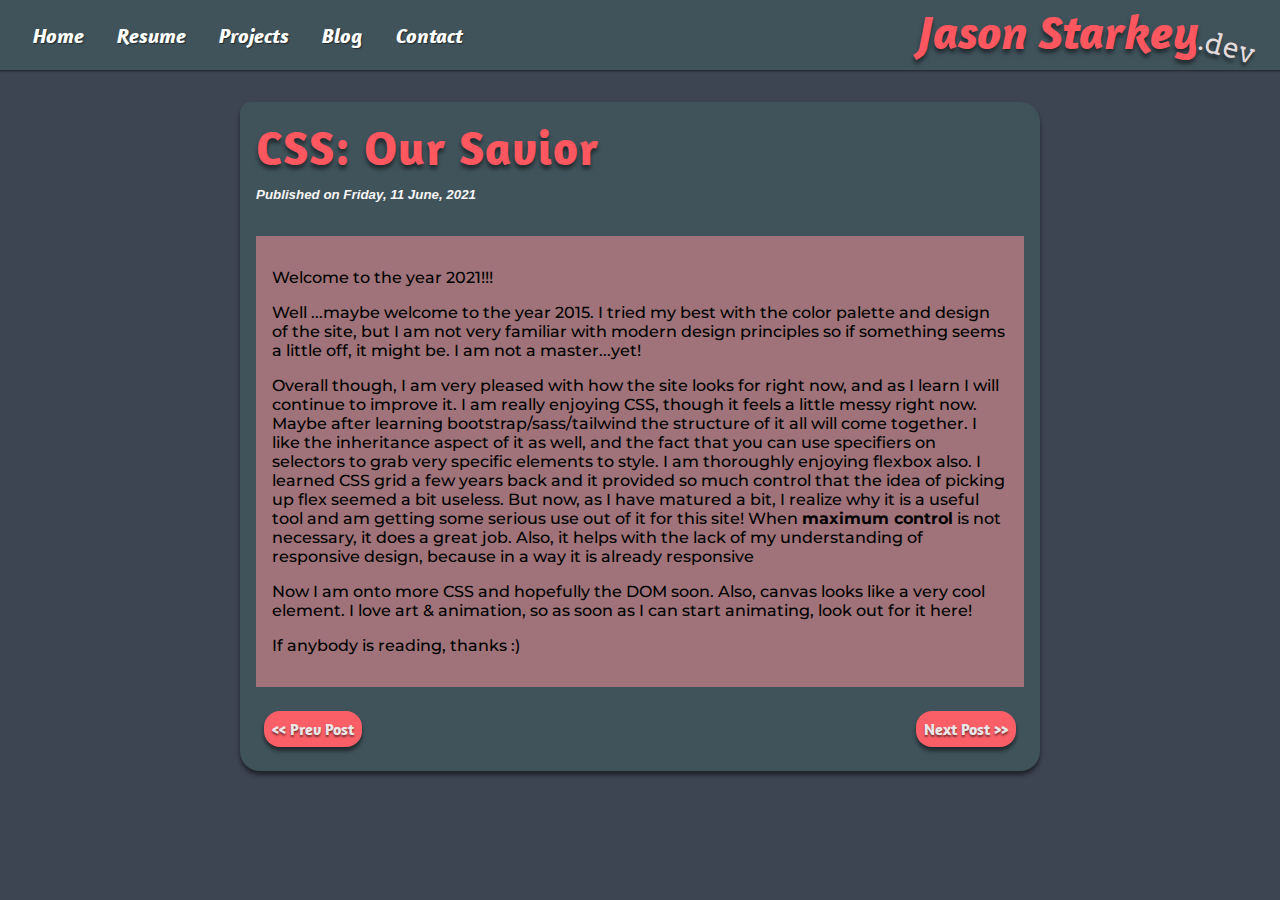
<file: pages/Blog-Updates/2021-06-11.html>
<!DOCTYPE html>
<html lang="en">
  <head>
    <meta charset="UTF-8" />
    <meta http-equiv="X-UA-Compatible" content="IE=edge" />
    <meta name="viewport" content="width=device-width, initial-scale=1.0" />
    <title>JS | Post</title>
    <base href="../../" />

    <!-- Stylesheets -->
    <link rel="stylesheet" href="styles/common/general.css" />
    <link rel="stylesheet" href="styles/common/navbar.css" />
    <link rel="stylesheet" href="styles/blog-post.css" />
  </head>
  <body>
    <nav>
      <ul style="list-style-type: none" id="nav-links">
        <li class="nav-item" id="nav-1">
          <a href="index.html">Home</a>
        </li>
        <li class="nav-item" id="nav-2">
          <a href="pages/resume.html">Resume</a>
        </li>
        <li class="nav-item" id="nav-3">
          <a href="pages/projects.html">Projects</a>
        </li>
        <li class="nav-item" id="nav-4">
          <a href="pages/blog-home.html">Blog</a>
        </li>
        <li class="nav-item" id="nav-5">
          <a href="pages/contact-me.html">Contact</a>
        </li>
      </ul>

      <div class="nav-logo">
        <a href="#"> <span>Jason Starkey</span><span>.dev</span> </a>
      </div>
    </nav>

    <main>
      <div id="post-content">
        <h1>CSS: Our Savior</h1>
        <small> Published on Friday, 11 June, 2021 </small>
        <br />

        <div id="actual-blog-post">
          <p>Welcome to the year 2021!!!</p>
          <p>
            Well ...maybe welcome to the year 2015. I tried my best with the color palette and design of the site, but I
            am not very familiar with modern design principles so if something seems a little off, it might be. I am not
            a master...yet!
          </p>
          <p>
            Overall though, I am very pleased with how the site looks for right now, and as I learn I will continue to
            improve it. I am really enjoying CSS, though it feels a little messy right now. Maybe after learning
            bootstrap/sass/tailwind the structure of it all will come together. I like the inheritance aspect of it as
            well, and the fact that you can use specifiers on selectors to grab very specific elements to style. I am
            thoroughly enjoying flexbox also. I learned CSS grid a few years back and it provided so much control that
            the idea of picking up flex seemed a bit useless. But now, as I have matured a bit, I realize why it is a
            useful tool and am getting some serious use out of it for this site! When <b>maximum control</b> is not
            necessary, it does a great job. Also, it helps with the lack of my understanding of responsive design,
            because in a way it is already responsive
          </p>
          <p>
            Now I am onto more CSS and hopefully the DOM soon. Also, canvas looks like a very cool element. I love art &
            animation, so as soon as I can start animating, look out for it here!
          </p>
          <p>If anybody is reading, thanks :)</p>
        </div>

        <div id="nav-buttons">
          <a href="pages/Blog-Updates/2021-06-08.html"><button class="nav-btns">&lt;&lt; Prev Post</button></a>
          <a href="pages/Blog-Updates/2021-06-21.html"><button class="nav-btns">Next Post &gt;&gt;</button></a>
        </div>
      </div>
    </main>
    <script src="scripts/index.js"></script>
  </body>
</html>
</file>
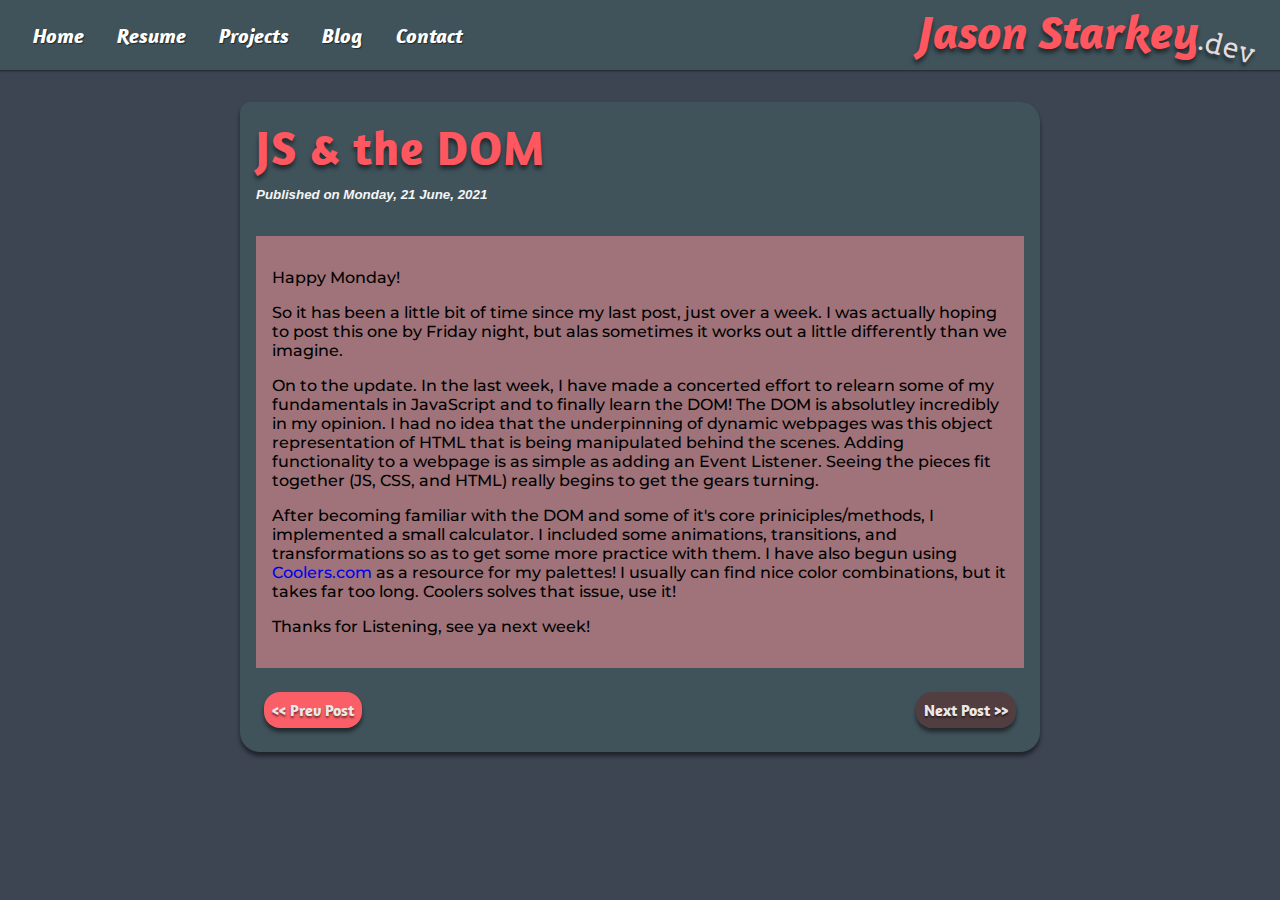
<file: pages/Blog-Updates/2021-06-21.html>
<!DOCTYPE html>
<html lang="en">
  <head>
    <meta charset="UTF-8" />
    <meta http-equiv="X-UA-Compatible" content="IE=edge" />
    <meta name="viewport" content="width=device-width, initial-scale=1.0" />
    <title>JS | Post</title>
    <base href="../../" />

    <!-- Stylesheets -->
    <link rel="stylesheet" href="styles/common/general.css" />
    <link rel="stylesheet" href="styles/common/navbar.css" />
    <link rel="stylesheet" href="styles/blog-post.css" />
  </head>
  <body>
    <nav>
      <ul style="list-style-type: none" id="nav-links">
        <li class="nav-item" id="nav-1">
          <a href="index.html">Home</a>
        </li>
        <li class="nav-item" id="nav-2">
          <a href="pages/resume.html">Resume</a>
        </li>
        <li class="nav-item" id="nav-3">
          <a href="pages/projects.html">Projects</a>
        </li>
        <li class="nav-item" id="nav-4">
          <a href="pages/blog-home.html">Blog</a>
        </li>
        <li class="nav-item" id="nav-5">
          <a href="pages/contact-me.html">Contact</a>
        </li>
      </ul>

      <div class="nav-logo">
        <a href="#"> <span>Jason Starkey</span><span>.dev</span> </a>
      </div>
    </nav>

    <main>
      <div id="post-content">
        <h1>JS & the DOM</h1>
        <small> Published on Monday, 21 June, 2021 </small>
        <br />

        <div id="actual-blog-post">
          <p>Happy Monday!</p>
          <p>
            So it has been a little bit of time since my last post, just over a week. I was actually hoping to post this
            one by Friday night, but alas sometimes it works out a little differently than we imagine.
          </p>
          <p>
            On to the update. In the last week, I have made a concerted effort to relearn some of my fundamentals in
            JavaScript and to finally learn the DOM! The DOM is absolutley incredibly in my opinion. I had no idea that
            the underpinning of dynamic webpages was this object representation of HTML that is being manipulated behind
            the scenes. Adding functionality to a webpage is as simple as adding an Event Listener. Seeing the pieces
            fit together (JS, CSS, and HTML) really begins to get the gears turning.
          </p>
          <p>
            After becoming familiar with the DOM and some of it's core priniciples/methods, I implemented a small
            calculator. I included some animations, transitions, and transformations so as to get some more practice
            with them. I have also begun using <a href="https://coolers.com">Coolers.com</a> as a resource for my
            palettes! I usually can find nice color combinations, but it takes far too long. Coolers solves that issue,
            use it!
          </p>
          <p>Thanks for Listening, see ya next week!</p>
        </div>

        <div id="nav-buttons">
          <a href="pages/Blog-Updates/2021-06-11.html"><button class="nav-btns">&lt;&lt; Prev Post</button></a>
          <a href=""><button class="nav-btns" disabled>Next Post &gt;&gt;</button></a>
        </div>
      </div>
    </main>
    <script src="scripts/index.js"></script>
  </body>
</html>
</file>
<file: styles/common/general.css>
@import url("https://fonts.googleapis.com/css2?family=Amaranth:ital,wght@0,400;0,700;1,400;1,700&family=Arvo:ital,wght@0,400;0,700;1,400;1,700&family=Montserrat:ital,wght@0,100;0,200;0,300;0,400;0,500;0,600;0,700;0,800;0,900;1,100;1,200;1,300;1,400;1,500;1,600;1,700;1,800;1,900&display=swap");

:root {
  --color-bg: #3d4553;
  --color-bg-secondary: #40535b;
  --color-primary: #ff575f;
  --color-primary-highlight: #e98c90;
}

body {
  display: flex;
  flex-direction: column;

  background-color: var(--color-bg);

  justify-content: center;
  align-items: center;

  margin: 0;
}
</file>
<file: styles/common/navbar.css>
nav {
  background-color: #40535b;

  display: flex;
  align-items: center;
  justify-content: space-between;

  width: 100%;
  height: 4em;

  margin: 0;
  padding: 0.2em;
  box-shadow: 1px 1px 2px rgba(0, 0, 0, 0.5);
}

a {
  text-decoration: none;
  padding: 0em 0em;
}

#nav-links {
  display: flex;
  align-items: flex-start;
  width: 60%;
  padding: 0;
  position: relative;
  left: 1em;
}
#nav-links a {
  color: white;
  font-family: amaranth;
  font-style: oblique;
  font-size: 1.3rem;
  font-weight: bold;
  height: 100%;
  padding: 1em 0.8em;
  text-shadow: 1px 1px 1px rgba(0, 0, 0, 0.5);
  transition: background-color 0.15s linear;
}
#nav-links a:hover {
  background-color: var(--color-primary);
}
#nav-links #nav-5 {
  padding: 0em;
}

.nav-logo {
  position: relative;
  right: 1.5em;
  bottom: 0.2em;
}
.nav-logo span:nth-of-type(1) {
  font-style: italic;
  font-weight: bold;
  font-size: 3rem;
  font-family: amaranth;

  color: var(--color-primary);
  /* background-color: #424749;*/

  text-shadow: 0px 4px 4px rgba(0, 0, 0, 0.5);
}
.nav-logo span:nth-of-type(2) {
  display: inline-block;
  position: relative;
  top: 0.3em;
  color: #e4dcdc;
  font-family: arvo;
  font-size: 1.8rem;
  transform: rotate(15deg);
  align-self: flex-end;
  text-shadow: 0px 4px 4px rgba(0, 0, 0, 0.5);
}
.nav-logo span:nth-of-type(2):hover {
  text-shadow: 0px 0px 1px rgba(255, 255, 255, 0.5), 0px 0px 2px rgba(255, 255, 255, 0.7);
}

#center-icon {
  display: none;
}

/* Media Queries */
@media (max-width: 1000px) {
  #nav-links {
    width: 45%;
  }
  #nav-links a {
    font-size: 1.2em;
    padding: 1.15em 0.5em;
  }
}

/* @media (max-width: 880px) {


   #nav-links li {
       display: none;
   }
   
   #nav-links {
       background-color: var(--color-primary);
       height: 3em;
       width: 3em;
       position: relative;
       left: 1.4em;
       border-radius: 10px;
       box-shadow: 1px 1px 2px rgba(0, 0, 0, 0.5);
        display: flex;
        justify-content: center;
        align-items: center;
    }
    
    #center-icon {
        display: inline-block;
        background-color: rgb(255,255,255, .8);
        border-radius: 5px;
        height: 20px;
        width: 20px;
        box-shadow: 1px 1px 2px rgba(0, 0, 0, 0.5);
    }
} */

@media (max-width: 760px) {
  #nav-links {
    width: 35%;
  }
  #nav-links a {
    font-size: 1.2em;
    padding: 1.1em 0.5em;
  }
}

@media (max-width: 680px) {
  nav {
    height: 8em;
  }
  #nav-links {
    flex-direction: column;
    width: 20%;
  }
  #nav-links a {
    color: white;
    font-family: amaranth;
    font-style: oblique;
    font-size: 1rem;
    font-weight: bold;
    display: inline-block;
    margin: 0em 0;
    padding: 0em 0.5em;
    width: 70px;
    text-shadow: 1px 1px 1px rgba(0, 0, 0, 0.5);
    transition: background-color 0.15s linear;
  }
  #nav-links a:hover {
    background-color: var(--color-primary);
  }
}
@media (max-width: 760px) {
  .nav-logo {
    right: 1em;
  }
  .nav-logo span:nth-of-type(1) {
    font-size: 2.5rem;
  }

  .nav-logo span:nth-of-type(2) {
    font-size: 1.5rem;
  }
}
@media (max-width: 420px) {
  .nav-logo {
  }
}

/*
@media (max-width: 500px) {
    .nav-logo {
        right: .5em;
    }
    .nav-logo span:nth-of-type(1) {
        font-size: 2.2rem ;
    } 
    
    .nav-logo span:nth-of-type(2) {
        font-size: 1.5rem ;
    }
} */
</file>
<file: styles/index.css>
main {
  display: flex;
  flex-direction: column;
}
section {
  width: 60%;
  margin-top: 5em;
  align-self: center;
}

section div {
  display: flex;
  flex-direction: column;

  padding: 1em 2em 2em 2em;
  border-radius: 2em;

  background-color: #40535b;
  box-shadow: 0px 4px 4px rgba(0, 0, 0, 0.5);
}

section h3 {
  font-family: amaranth;
  letter-spacing: 1px;
  font-size: 2em;
  font-weight: bold;
  font-style: oblique;
  margin: 0;
  color: whitesmoke;
}

section p {
  font-family: montserrat;
  font-weight: 500;
  letter-spacing: 0.3px;
  margin-bottom: 2em;
  color: whitesmoke;
}

section button {
  text-decoration: none;
  color: whitesmoke;
  font-size: 1.2em;
  font-weight: bold;
  padding: 0.3em 1em;
  margin: 0em 0.5em;
  background-color: #ff575f;
  border-radius: 10px;
  border: none;
  box-shadow: 0px 2px 2px rgba(0, 0, 0, 0.5);
  cursor: pointer;
  transition: transform 0.05s ease-in-out;
}

section button:hover {
  transform: scale(1.1);
}
</file>
